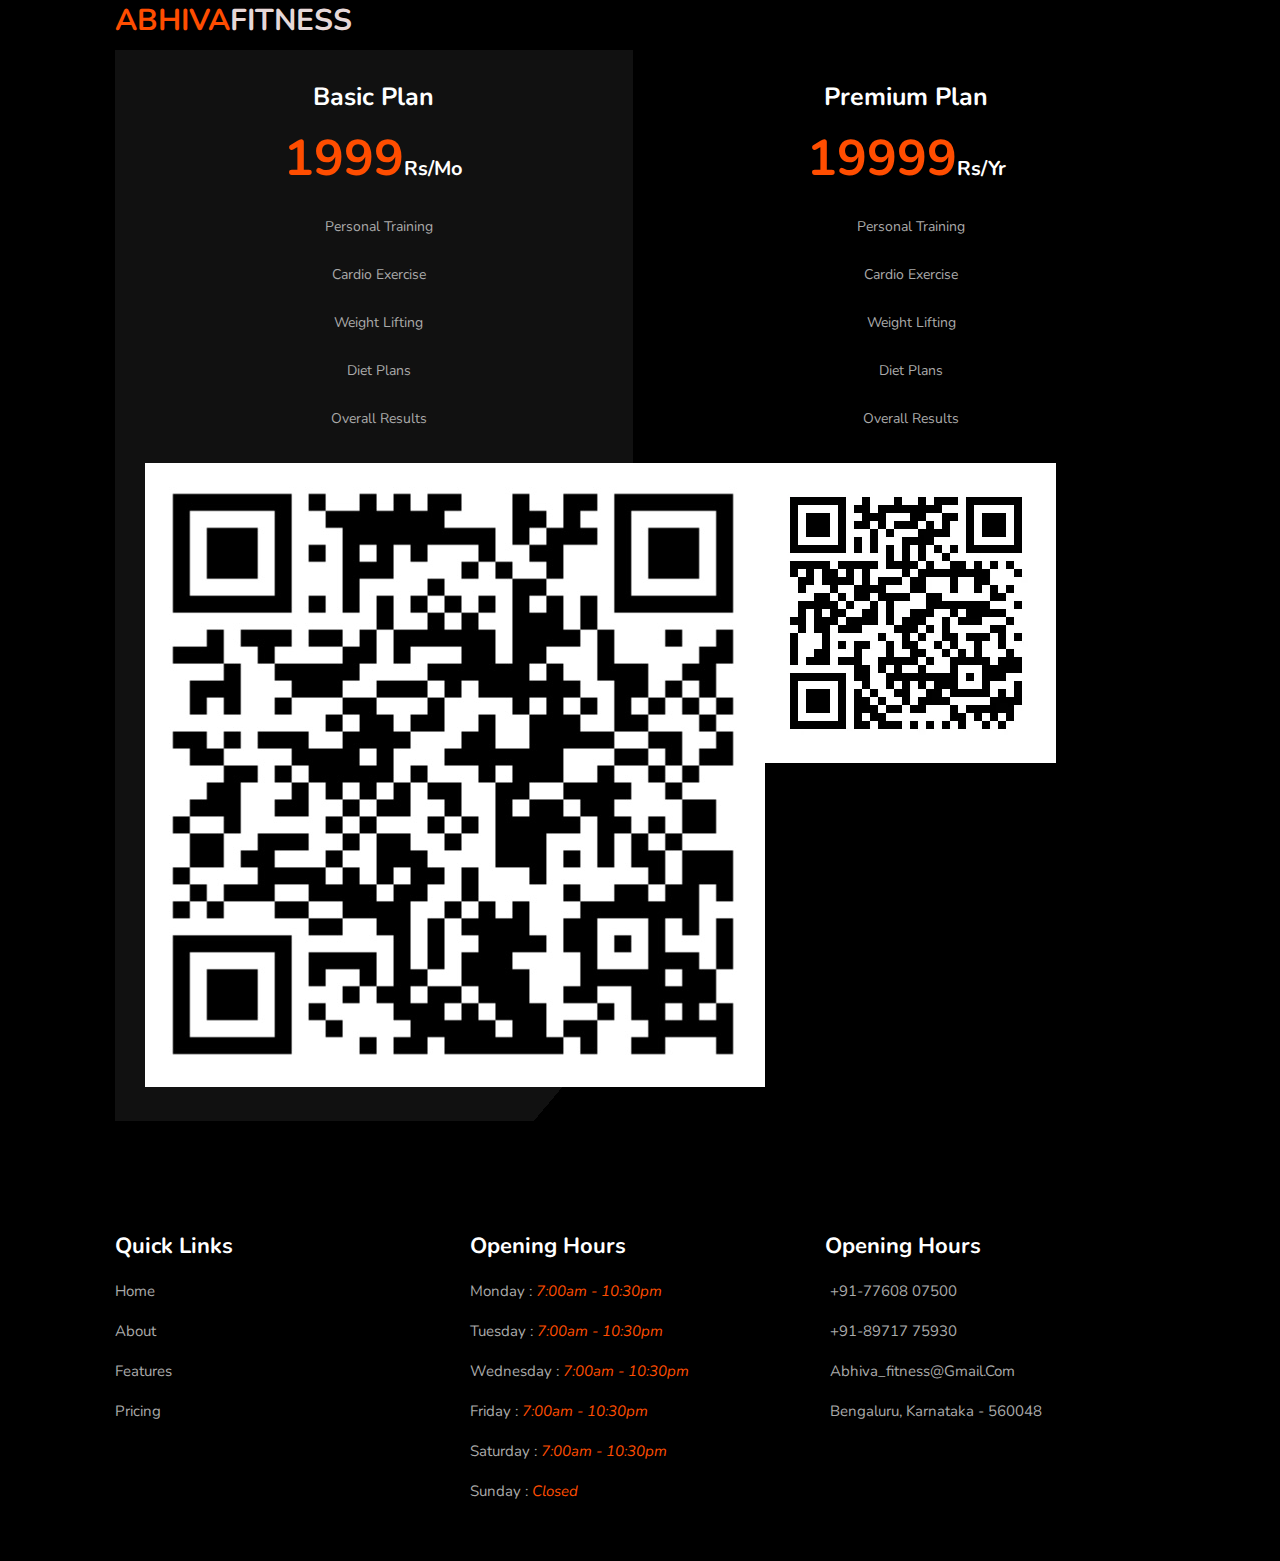
<file: fitness website/main.html>
<!DOCTYPE html>
<html lang="en">

<head>
    <meta charset="UTF-8">
    <meta http-equiv="X-UA-Compatible" content="IE=edge">
    <meta name="viewport" content="width=device-width, initial-scale=1.0">
    <title>Profile</title>
    <link rel="stylesheet" href="css/main.css">
</head>

<body>
    <div class="container">

        <header class="header">
            <a href="index.html" class="logo"> <span>ABHIVA</span>FITNESS </a>    
        </header> 

        <section class="pricing" id="pricing">

            <div class="plan basic">
                <h3>basic plan</h3>
                <div class="price"><span></span>1999<span>Rs/Mo</span></div>
               <div class="list">
                <p> <i class="fas fa-check"></i> personal training </p>
                <p> <i class="fas fa-check"></i> cardio exercise </p>
                <p> <i class="fas fa-check"></i> weight lifting </p>
                <p> <i class="fas fa-check"></i> diet plans </p>
                <p> <i class="fas fa-check"></i> overall results </p>
               </div>
               <img class="image" src="images/code_1.jpg" alt="">
            </div>
        
            <div class="plan">
                <h3>premium plan</h3>
                <div class="price"><span></span>19999<span>Rs/Yr</span></div>
               <div class="list">
                <p> <i class="fas fa-check"></i> personal training </p>
                <p> <i class="fas fa-check"></i> cardio exercise </p>
                <p> <i class="fas fa-check"></i> weight lifting </p>
                <p> <i class="fas fa-check"></i> diet plans </p>
                <p> <i class="fas fa-check"></i> overall results </p>
               </div>
               <img class="image" src="images/code_2.jpg" alt="">
            </div>        
        </section>


        <section class="footer">

            <div class="box-container">
        
                <div class="box">
                    <h3>quick links</h3>
                    <a class="links" href="#home">home</a>
                    <a class="links" href="#about">about</a>
                    <a class="links" href="#features">features</a>
                    <a class="links" href="#pricing">pricing</a>
                    <!-- <a class="links" href="#pricing">Register</a> -->
                </div>
        
                <div class="box">
                    <h3>opening hours</h3>
                    <p> monday : <i> 7:00am - 10:30pm </i> </p>
                    <p> tuesday : <i> 7:00am - 10:30pm </i> </p>
                    <p> wednesday : <i> 7:00am - 10:30pm </i> </p>
                    <p> friday : <i> 7:00am - 10:30pm </i> </p>
                    <p> saturday : <i> 7:00am - 10:30pm </i> </p>
                    <p> sunday : <i> closed </i> </p>
                </div>
        
                <div class="box">
                    <h3>opening hours</h3>
                    <p> <i class="fas fa-phone"></i> +91-77608 07500 </p>
                    <p> <i class="fas fa-phone"></i> +91-89717 75930</p>
                    <p> <i class="fas fa-envelope"></i> abhiva_fitness@gmail.com </p>
                    <p> <i class="fas fa-map"></i> Bengaluru, Karnataka - 560048 </p>
                    <div class="share">
                        <a href="#" class="fab fa-facebook-f"></a>
                        <a href="#" class="fab fa-twitter"></a>
                        <a href="#" class="fab fa-instagram"></a>
                        
                    </div>
                </div>
        
            </div>
        
        </section>
</body>

</html>
</file>
<file: fitness website/css/main.css>
@import url("https://fonts.googleapis.com/css2?family=Nunito:wght@200;300;400;600&display=swap");
* {
  font-family: 'Nunito', sans-serif;
  margin: 0;
  padding: 0;
  -webkit-box-sizing: border-box;
          box-sizing: border-box;
  text-decoration: none;
  outline: none;
  border: none;
  text-transform: capitalize;
  -webkit-transition: all .2s linear;
  transition: all .2s linear;
}

html {
  font-size: 62.5%;
  scroll-behavior: smooth;
  scroll-padding-top: 5rem;
  overflow-x: hidden;
}

body {
  background: #000;
}

section {
  padding: 5rem 9%;
}

.heading {
  text-align: center;
  margin-bottom: 3rem;
  position: relative;
}

.heading::before {
  content: '';
  position: absolute;
  top: 50%;
  left: 0;
  -webkit-transform: translateY(-50%);
          transform: translateY(-50%);
  height: .1rem;
  width: 100%;
  background: #aaa;
  z-index: -1;
}

.heading span {
  font-size: 3rem;
  /* color: #f00; */
  color: #ff4d00;
  background: #000;
  padding: .5rem 1.5rem;
  border: 0.1rem solid #aaa;
  border-radius: .5rem;
}

.btn {
  margin-top: 1rem;
  display: inline-block;
  padding: 1rem 2.8rem;
  padding-right: 3rem;
  /* background: linear-gradient(130deg, #f00 93%, transparent 90%); */
  background: linear-gradient(130deg, #ff4d00 93%, transparent 90%);
  color: #fff;
  cursor: pointer;
  font-size: 1.7rem;
}

.btn:hover {
  -webkit-transform: scale(1.1);
          transform: scale(1.1);
}

.header {
  position: fixed;
  top: 0;
  left: 0;
  right: 0;
  display: -webkit-box;
  display: -ms-flexbox;
  display: flex;
  -webkit-box-align: center;
      -ms-flex-align: center;
          align-items: center;
  -webkit-box-pack: justify;
      -ms-flex-pack: justify;
          justify-content: space-between;
  padding: 0 9%;
  z-index: 10000;
  background: #000;
}

.header .logo {
  font-weight: bolder;
  color: rgb(230, 216, 216);
  font-size: 3rem;
}

.header .logo span{
  /* color: #f00; */
  color: #ff4d00;
}

.header .navbar a {
  display: inline-block;
  padding: 1.5rem 2rem;
  font-size: 1.7rem;
  color: #fff;
}

.header .navbar a:hover {
  /* color: #f00; */
  color: #ff4d00;
}

.home {
  padding: 0;
  margin-top: 5rem;
}

.home .slide {
  min-height: 70vh;
  background-size: cover !important;
  background-position: center !important;
  padding: 2rem 9%;
  display: -webkit-box;
  display: -ms-flexbox;
  display: flex;
  -webkit-box-align: center;
      -ms-flex-align: center;
          align-items: center;
}

.home .slide .content {
  width: 60rem;
}

.home .slide .content span {
  font-size: 2rem;
  /* color: #f00; */
  color: #ff4d00;
  display: block;
}

.home .slide .content h3 {
  font-size: 5rem;
  color: #fff;
  padding: 1rem 0;
}

.pricing {
  display: -ms-grid;
  display: grid;
  -ms-grid-columns: (minmax(32rem, 1fr));
  grid-template-columns: repeat(auto-fit, minmax(32rem, 1fr));
  gap: 1.5rem;
}

.pricing .information span {
  font-size: 2rem;
  color: #ff4d00;
}

.pricing .information h3 {
  font-size: 4rem;
  padding-top: .5rem;
  color: #fff;
}

.pricing .information p {
  line-height: 2;
  padding: 1rem 0;
  font-size: 1.4rem;
  color: #aaa;
}

.pricing .information p i {
  padding-right: 1rem;
  color: #ff4d00;
}

.pricing .plan {
  text-align: center;
  padding: 2rem;
}

.pricing .plan.basic {
  background: linear-gradient(130deg, #111 93%, transparent 90%);
}

.pricing .plan h3 {
  font-size: 2.5rem;
  margin: 1rem 0;
  color: #fff;
}

.pricing .plan .price {
  font-size: 5rem;
  font-weight: bolder;
  color: #ff4d00;
}

.pricing .plan .price span {
  color: #fff;
  font-size: 2rem;
}

.pricing .plan .list {
  padding: 1rem 0;
}

.pricing .plan .list p {
  line-height: 2;
  padding: 1rem 0;
  font-size: 1.4rem;
  color: #aaa;
}

.pricing .plan .list p i {
  padding-right: 1rem;
  color: #ff4d00;
}

.pricing .image{
  padding: .5rem;
  margin: .5rem;
}

.footer .box-container {
  display: -ms-grid;
  display: grid;
  -ms-grid-columns: (minmax(25rem, 1fr));
  grid-template-columns: repeat(auto-fit, minmax(25rem, 1fr));
  gap: 1.5rem;
}

.footer .box-container .box h3 {
  font-size: 2.2rem;
  color: #fff;
  padding: 1rem 0;
}

.footer .box-container .box .links {
  font-size: 1.5rem;
  display: block;
  color: #aaa;
  padding: 1rem 0;
}

.footer .box-container .box .links:hover {
  /* color: #f00; */
  color: #ff4d00;
}

.footer .box-container .box p {
  font-size: 1.5rem;
  color: #aaa;
  padding: 1rem 0;
}

.footer .box-container .box p i {
  padding-right: .5rem;
  /* color: #f00; */
  color: #ff4d00;
}

.footer .box-container .box .share {
  padding: 1rem 0;
}

.footer .box-container .box .share a {
  height: 4.5rem;
  width: 4.5rem;
  line-height: 4.5rem;
  font-size: 1.7rem;
  color: #fff;
  background: #111;
  border-radius: 50%;
  margin-right: .5rem;
  text-align: center;
}

.footer .box-container .box .share a:hover {
  /* background: #f00; */
  background: #ff4d00;
}

.footer .box-container .box form .email {
  margin-bottom: 1rem;
  width: 100%;
  background: #111;
  padding: 1.2rem;
  font-size: 1.5rem;
  color: #fff;
  text-transform: none;
}

.credit {
  font-size: 2rem;
  text-align: center;
  padding: 2rem;
  color: #fff;
  background: #111;
  line-height: 1.5;
}

.credit span {
  /* color: #f00; */
  color: #ff4d00;
}

@media (max-width: 991px) {
  html {
    font-size: 55%;
    scroll-padding: 7rem;
  }
  .header {
    padding: 0 2rem;
  }
  section {
    padding: 3rem 2rem;
  }
  .home .slide {
    padding: 2rem 5%;
  }
  .home .slide .content {
    width: 50rem;
  }
  .home .slide .content h3 {
    font-size: 4rem;
  }
}

@media (max-width: 768px) {
  #menu-btn {
    display: inline-block;
  }
  #menu-btn.fa-times {
    -webkit-transform: rotate(180deg);
            transform: rotate(180deg);
  }
  .header {
    padding: 2rem;
  }
  .header .navbar {
    position: absolute;
    top: 99%;
    left: 0;
    right: 0;
    background: #000;
    -webkit-clip-path: polygon(0 0, 100% 0, 100% 0, 0 0);
            clip-path: polygon(0 0, 100% 0, 100% 0, 0 0);
  }
  .header .navbar.active {
    -webkit-clip-path: polygon(0 0, 100% 0, 100% 100%, 0 100%);
            clip-path: polygon(0 0, 100% 0, 100% 100%, 0 100%);
  }
  .header .navbar a {
    display: block;
    font-size: 2rem;
  }
  .about {
    gap: 3rem;
  }
  .about .image {
    margin-top: 5rem;
  }
  .about .content .title {
    font-size: 3rem;
  }
  .features .box-container .box.second {
    -webkit-box-orient: vertical;
    -webkit-box-direction: normal;
        -ms-flex-flow: column;
            flex-flow: column;
  }
}

@media (max-width: 450px) {
  html {
    font-size: 50%;
  }
}
/*# sourceMappingURL=style.css.map */
</file>
